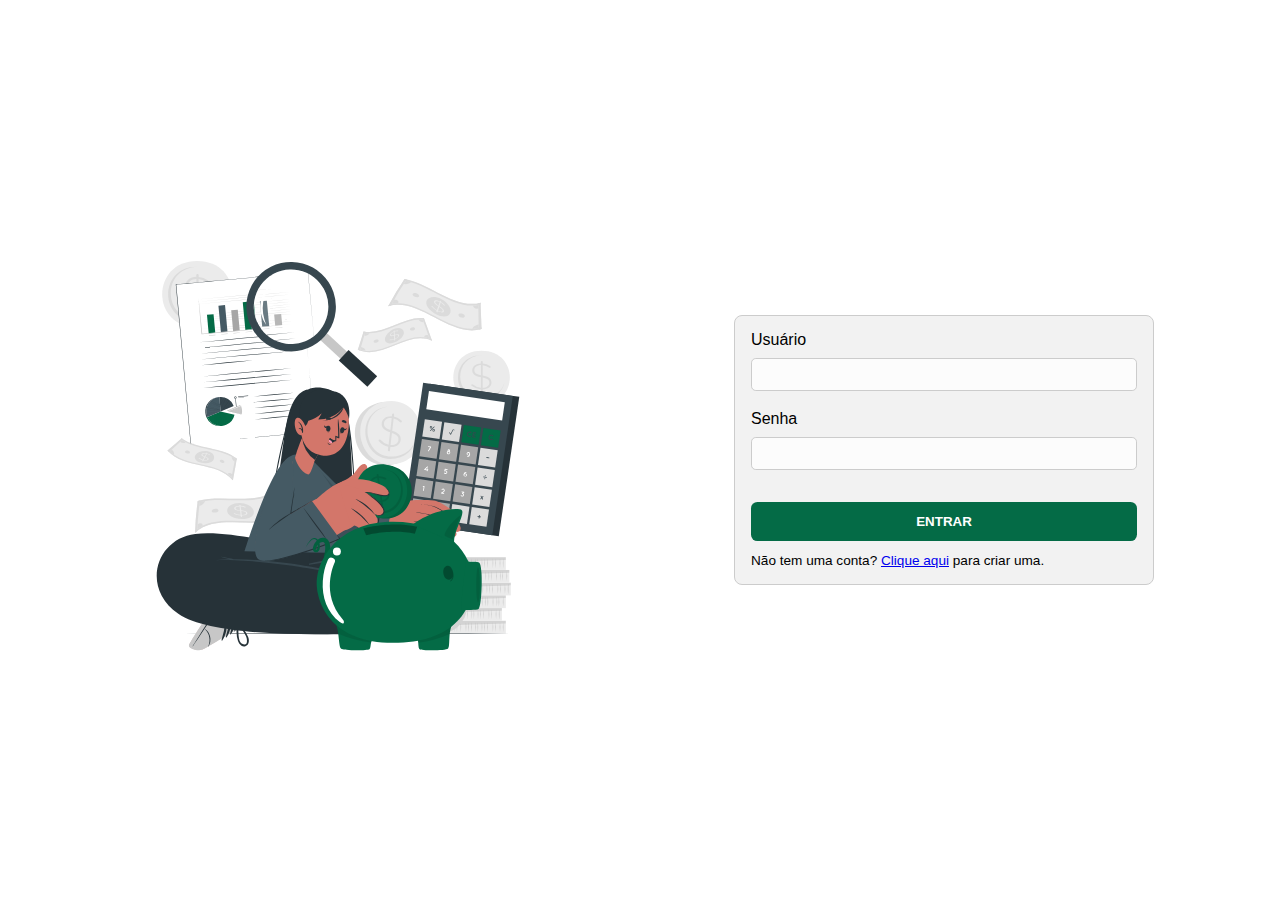
<file: index.html>
<!DOCTYPE html>
<html lang="en">
  <head>
    <meta charset="UTF-8" />
    <meta name="viewport" content="width=device-width, initial-scale=1.0" />
    <link
      rel="stylesheet"
      href="https://fonts.googleapis.com/css?family=Roboto"
    />
    <link rel="stylesheet" href="reset.css" />
    <link rel="stylesheet" href="estilo.css" />
    <title>financeApp</title>
  </head>
  <body>
    <section class="wrapper">
      <div class="imageContainer">
        <img src="media/manage-money-animate.svg" />
      </div>

      <div class="loginContainer">
        <form class="loginForm">
          <div>
            <label for="username">Usuário</label>
            <input type="text" id="username" required />
          </div>
          <div>
            <label for="password">Senha</label>
            <input type="password" id="password" required />
          </div>

          <div class="form__actions">
            <button type="submit">Entrar</button>
            <p>
              Não tem uma conta?
              <a class="signupButton" href="registro.html">Clique aqui</a> para
              criar uma.
            </p>
          </div>
        </form>
      </div>
    </section>
  </body>
</html>
</file>
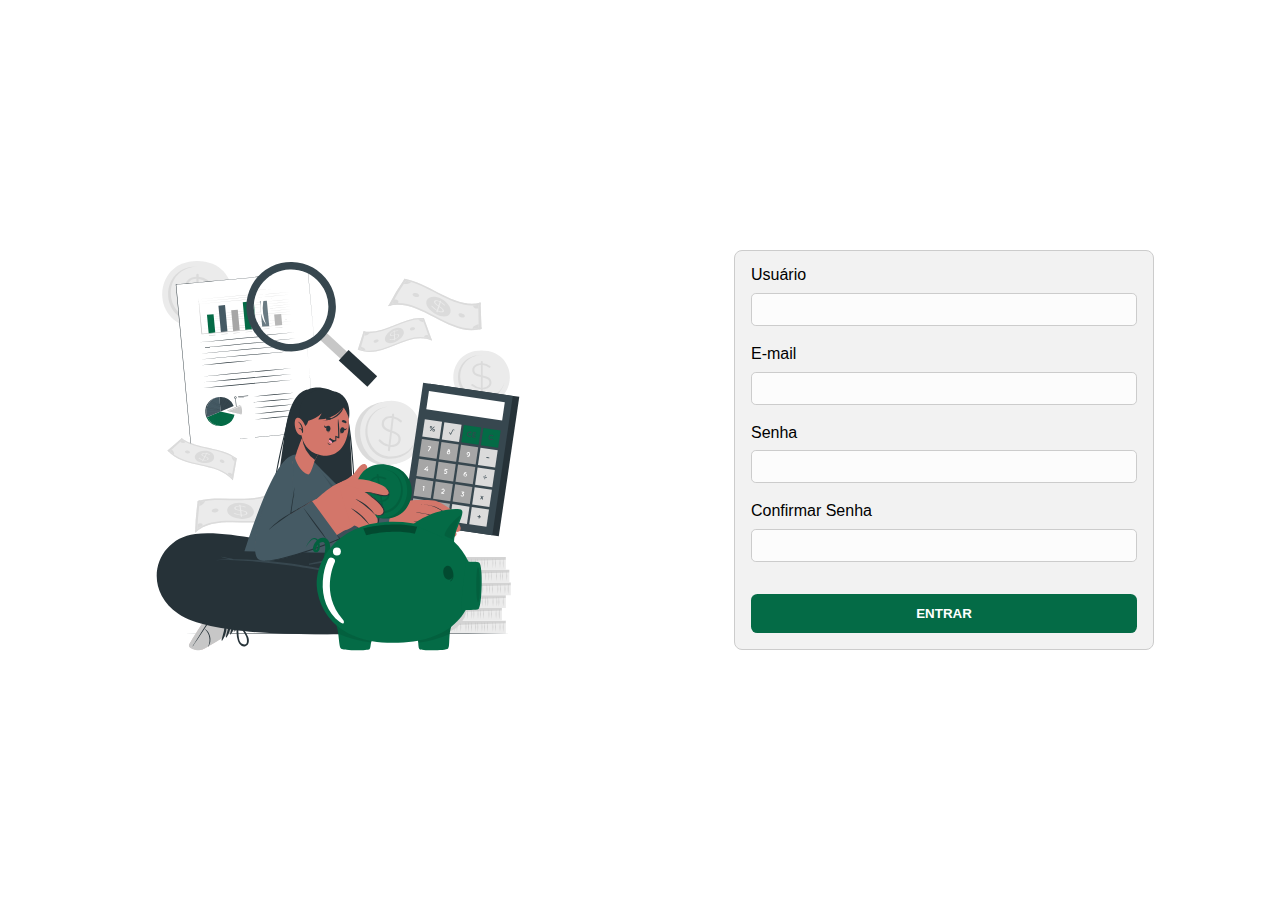
<file: registro.html>
<!DOCTYPE html>
<html lang="en">
  <head>
    <meta charset="UTF-8" />
    <meta name="viewport" content="width=device-width, initial-scale=1.0" />
    <link
      rel="stylesheet"
      href="https://fonts.googleapis.com/css?family=Roboto"
    />
    <link rel="stylesheet" href="reset.css" />
    <link rel="stylesheet" href="estilo.css" />
    <title>financeApp</title>
  </head>
  <body>
    <section class="wrapper">
      <div class="imageContainer">
        <img src="media/manage-money-animate.svg" />
      </div>

      <div class="loginContainer">
        <form class="loginForm">
          <div>
            <label for="username">Usuário</label>
            <input type="text" id="username" required />
          </div>
          <div>
            <label for="e-mail">E-mail</label>
            <input type="email" id="email" required />
          </div>
          <div>
            <label for="password">Senha</label>
            <input type="password" id="password" required />
          </div>
          <div>
            <label for="confirm">Confirmar Senha</label>
            <input type="confirm" id="confirm" required />
          </div>

          <div class="form__actions">
            <button type="submit"  onclick="redireciona()">Entrar</button>
          </div>
        </form>
      </div>
    </section>
    <script>
        function redireciona() {
          window.location.href = "index.html";
        }
    </script>
  </body>
</html>
</file>
<file: estilo.css>
@import url(variables.css);

* {
  box-sizing: border-box;
  margin: 0 auto;
  padding: 0 auto;
}

body {
  font-family: sans-serif;
}

.wrapper {
  display: flex;
  min-height: 100vh;
  padding: 2rem;

  @media screen and (max-width: 768px) {
    flex-direction: column;
  }
}

.wrapper > div {
  display: flex;
  align-items: center;
  justify-content: center;

  width: 100%;
  min-height: 100%;

}

.wrapper > .imageContainer {
  @media screen and (max-width: 768px) {
    height: fit-content !important;
    margin-bottom: 2rem;
  }
}

.wrapper > .imageContainer > img {
  width: 450px;

  @media screen and (max-width: 768px) {
    width: 150px;
  }
}

.loginForm {
  background-color: rgba(0, 0, 0, 0.05);
  padding: 1rem;
  display: flex;
  flex-direction: column;
  gap: 1.25rem;
  width: 100%;
  max-width: 420px;
  border-radius: 0.5rem;
  border: 1px solid #ccc;
}

.loginForm > div {
  display: flex;
  flex-direction: column;
  gap: 0.6rem;
}

.loginForm label,
.loginForm input {
  margin: 0;
}

.loginForm label {
  font-weight: 400;
}

.loginForm input {
  border: none;
  outline: none;
  padding: 0.5rem;
  border-radius: 0.3rem;
  background-color: rgba(255, 255, 255, 0.75);
  border: 1px solid #ccc;
}

.form__actions {
  margin-top: 0.75rem;
}

.form__actions button {
  background-color: var(--g-100);
  width: 100%;
  padding: 0.75rem;
  border-radius: 0.4rem;
  color: white;
  font-weight: bold;

  border: none;
  outline: none;
  text-transform: uppercase;
}

.form__actions p {
  margin-top: 0.25rem;
  font-size: 0.85rem;
}
</file>
